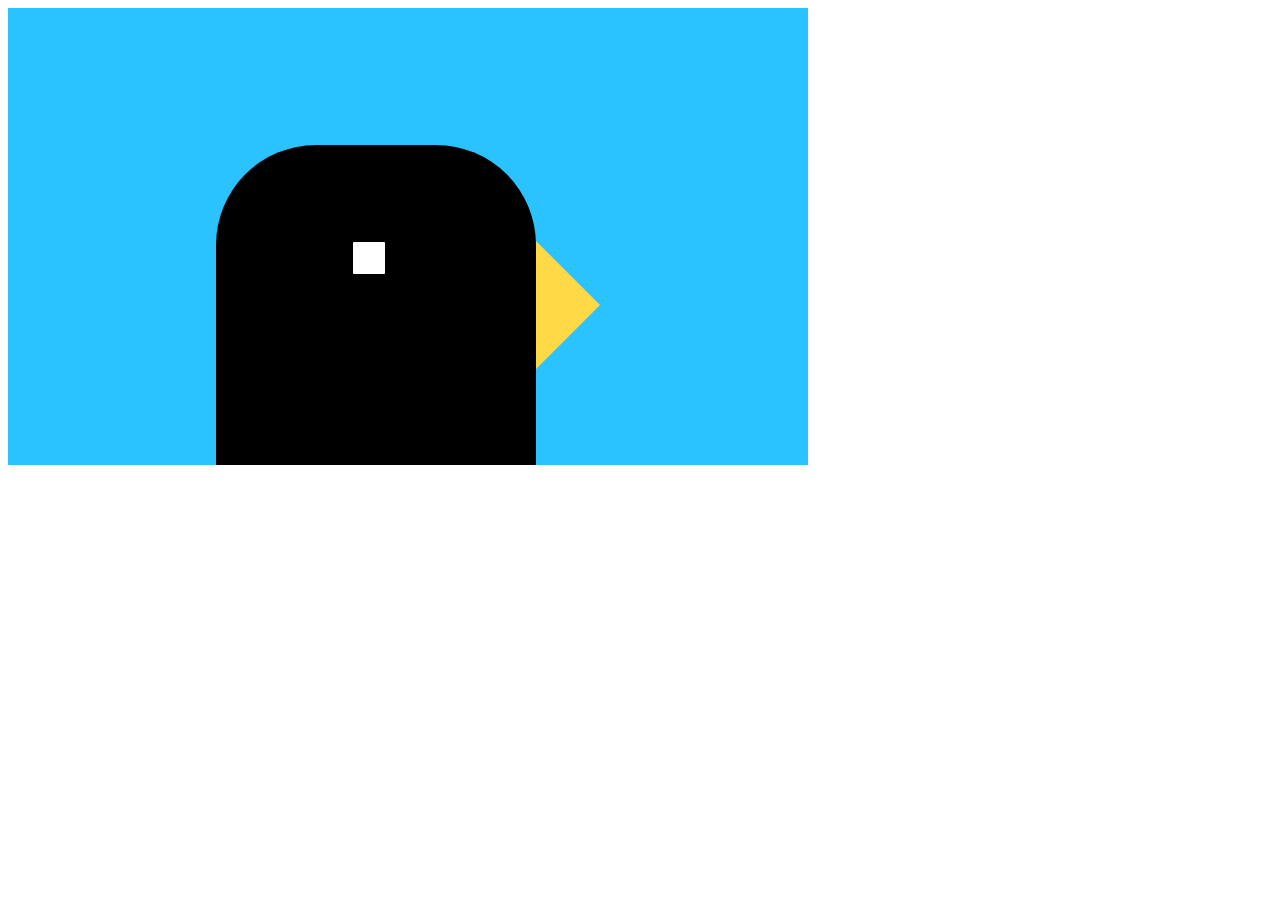
<file: week1/bird.html>
<!DOCTYPE html>
<html lang="en">
<head>
  <meta charset="UTF-8">
  <meta http-equiv="X-UA-Compatible" content="IE=edge">
  <meta name="viewport" content="width=device-width, initial-scale=1.0">
  <link rel="stylesheet" href="bird.css">
  <title>Bird</title>
</head>
<body>
  <div id="blue">  
    <div id="black">
      <div id="white"></div>
      <div id="triangle"></div>
    </div>
  </div>
</body>
</html>
</file>
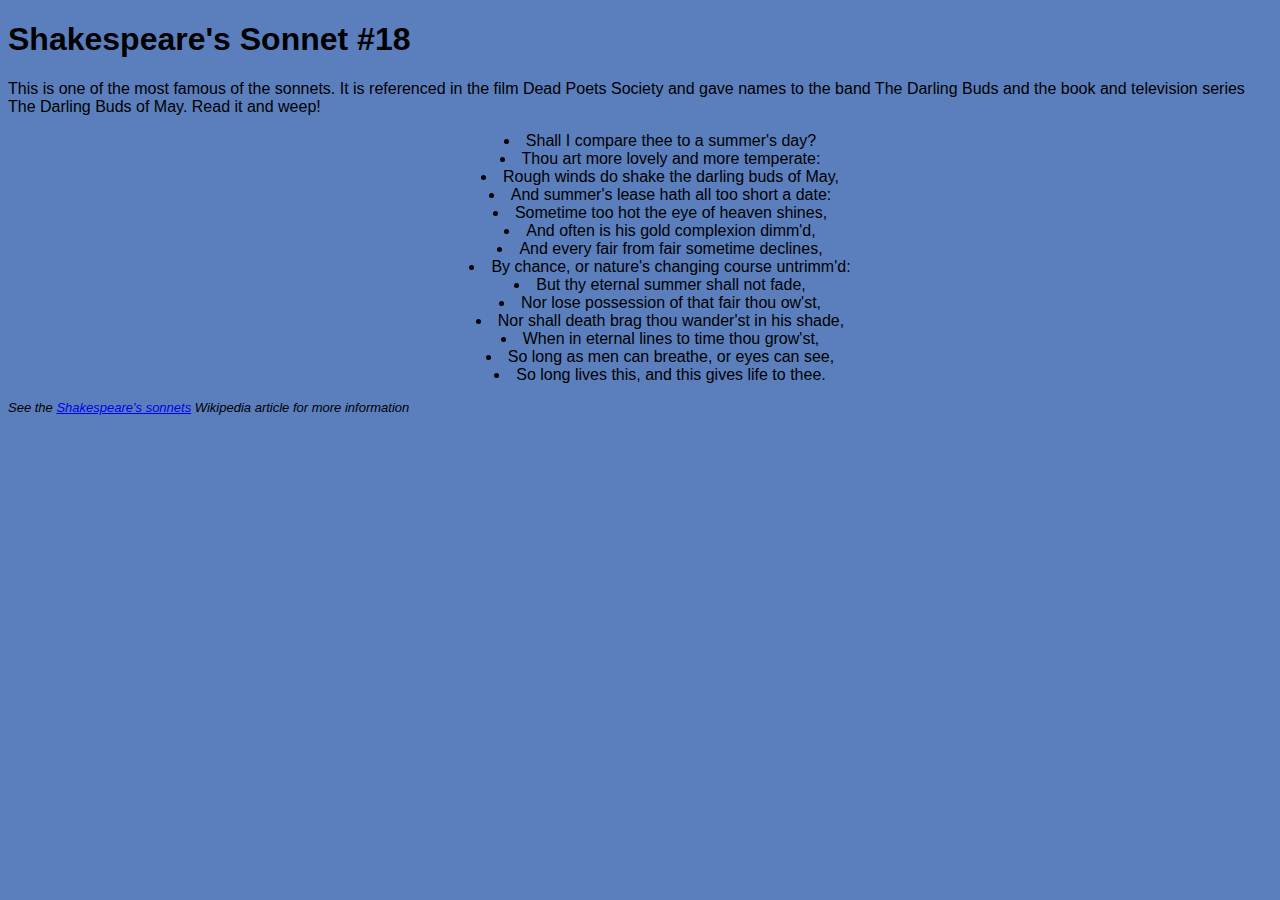
<file: week1/Challenges/challenge1.html>
<!DOCTYPE html>
<html>
  <head>
    <title>Challenge 1</title>
    <link rel="stylesheet" href="ch1.css" />
  </head>
  <body>
    <h1>Shakespeare's Sonnet #18</h1>
    <p>
      This is one of the most famous of the sonnets. It is referenced in the
      film Dead Poets Society and gave names to the band The Darling Buds and
      the book and television series The Darling Buds of May. Read it and weep!
    </p>
    <ul>
      <li>Shall I compare thee to a summer's day?</li>
      <li>Thou art more lovely and more temperate:</li>
      <li>Rough winds do shake the darling buds of May,</li>
      <li>And summer's lease hath all too short a date:</li>
      <li>Sometime too hot the eye of heaven shines,</li>
      <li>And often is his gold complexion dimm'd,</li>
      <li>And every fair from fair sometime declines,</li>
      <li>By chance, or nature's changing course untrimm'd:</li>
      <li>But thy eternal summer shall not fade,</li>
      <li>Nor lose possession of that fair thou ow'st,</li>
      <li>Nor shall death brag thou wander'st in his shade,</li>
      <li>When in eternal lines to time thou grow'st,</li>
      <li>So long as men can breathe, or eyes can see,</li>
      <li>So long lives this, and this gives life to thee.</li>
    </ul>

    <p class="copyright">
      See the
      <a href="http://en.wikipedia.org/wiki/Shakespeare%27s_Sonnets">
        Shakespeare's sonnets</a
      >
      Wikipedia article for more information
    </p>
  </body>
</html>
</file>
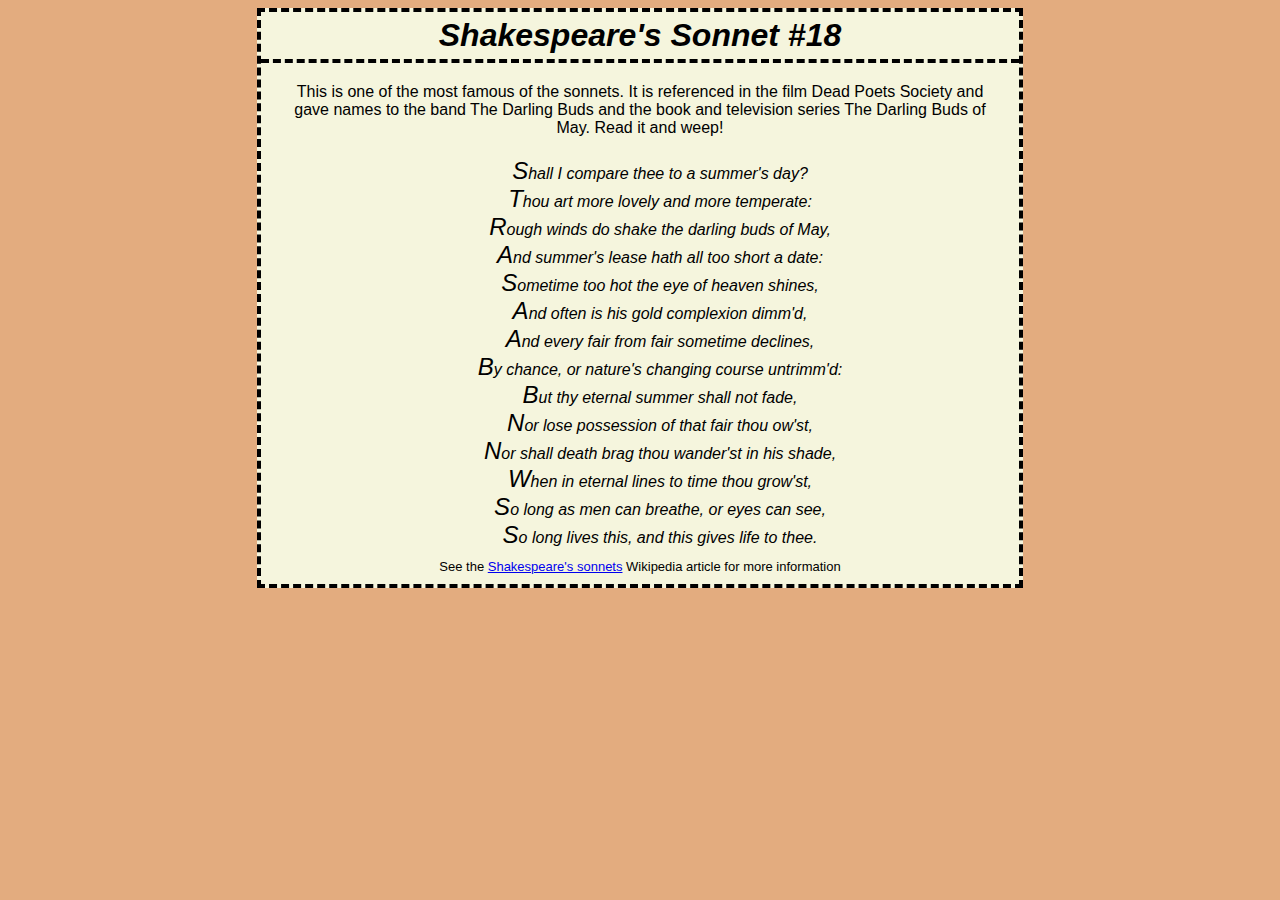
<file: week1/Challenges/challenge2.html>
<!DOCTYPE html PUBLIC "-//W3C//DTD HTML 4.01//EN" "http://www.w3.org/TR/html4/strict.dtd">
<html>
  <head>
    <title>CSS Challenge 2</title>
    <link rel="stylesheet" href="ch2.css" />
  </head>
  <body>
    <div id="wrap">
      <h1>Shakespeare's Sonnet #18</h1>
      <div class="line"></div>
      <p>
        This is one of the most famous of the sonnets. It is referenced in the
        film Dead Poets Society and gave names to the band The Darling Buds and
        the book and television series The Darling Buds of May. Read it and
        weep!
      </p>
      <ul>
        <li>Shall I compare thee to a summer's day?</li>
        <li>Thou art more lovely and more temperate:</li>
        <li>Rough winds do shake the darling buds of May,</li>
        <li>And summer's lease hath all too short a date:</li>
        <li>Sometime too hot the eye of heaven shines,</li>
        <li>And often is his gold complexion dimm'd,</li>
        <li>And every fair from fair sometime declines,</li>
        <li>By chance, or nature's changing course untrimm'd:</li>
        <li>But thy eternal summer shall not fade,</li>
        <li>Nor lose possession of that fair thou ow'st,</li>
        <li>Nor shall death brag thou wander'st in his shade,</li>
        <li>When in eternal lines to time thou grow'st,</li>
        <li>So long as men can breathe, or eyes can see,</li>
        <li>So long lives this, and this gives life to thee.</li>
      </ul>

      <p class="copyright">
        See the
        <a href="http://en.wikipedia.org/wiki/Shakespeare%27s_Sonnets">
          Shakespeare's sonnets</a
        >
        Wikipedia article for more information
      </p>
    </div>
  </body>
</html>
</file>
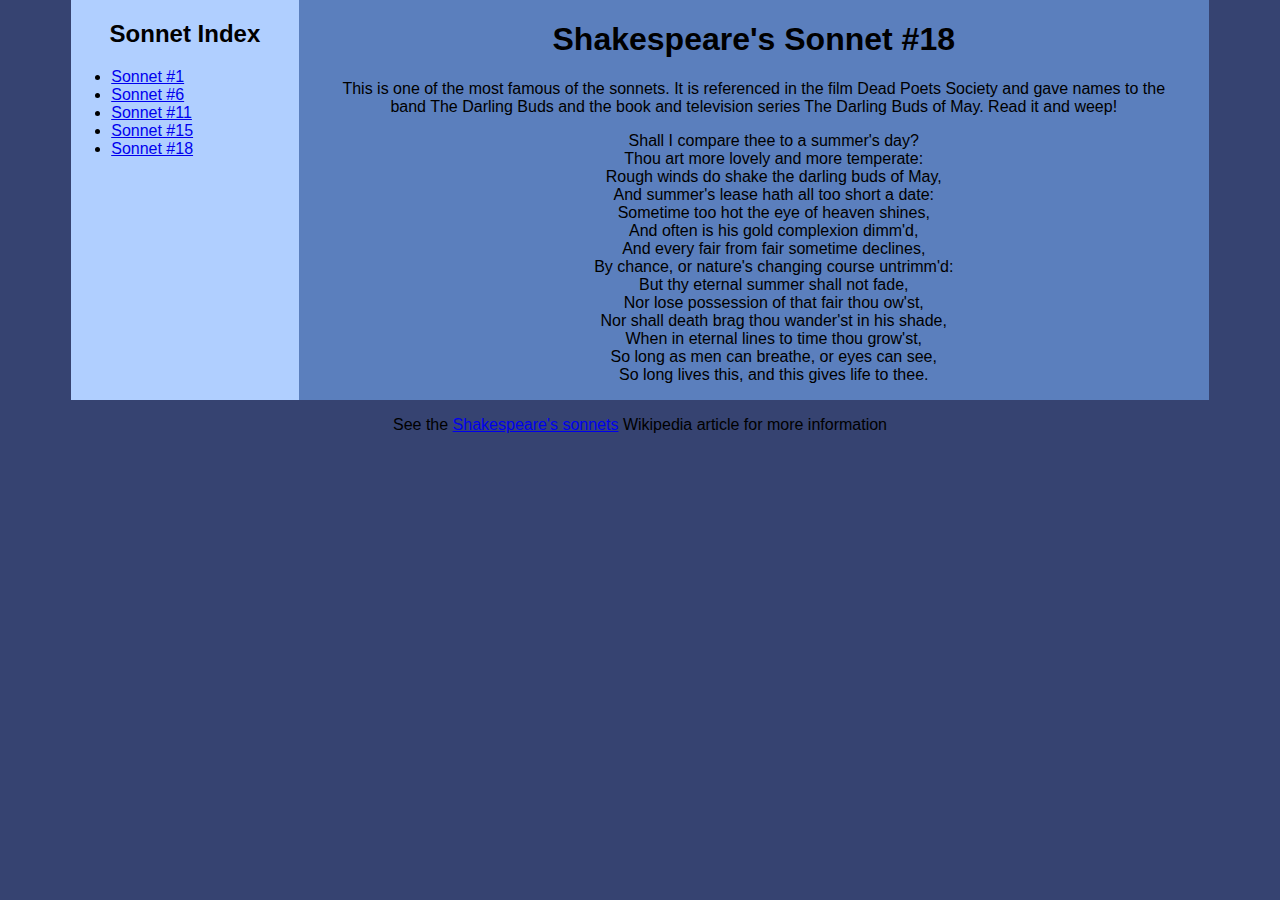
<file: week1/Challenges/challenge3.html>
<html>
  <head>
    <title>CSS Challenge 3</title>
    <link rel="stylesheet" href="ch3.css" />
    <style></style>
  </head>
  <body>
    <div id="wrap">
      <div id="nav">
        <h2>Sonnet Index</h2>
        <ul>
          <li><a href="#">Sonnet #1</a></li>
          <li><a href="#">Sonnet #6</a></li>
          <li><a href="#">Sonnet #11</a></li>
          <li><a href="#">Sonnet #15</a></li>
          <li><a href="#">Sonnet #18</a></li>
        </ul>
      </div>
      <div id="content">
        <h1>Shakespeare's Sonnet #18</h1>
        <p>
          This is one of the most famous of the sonnets. It is referenced in the
          film Dead Poets Society and gave names to the band The Darling Buds
          and the book and television series The Darling Buds of May. Read it
          and weep!
        </p>
        <ul>
          <li>Shall I compare thee to a summer's day?</li>
          <li>Thou art more lovely and more temperate:</li>
          <li>Rough winds do shake the darling buds of May,</li>
          <li>And summer's lease hath all too short a date:</li>
          <li>Sometime too hot the eye of heaven shines,</li>
          <li>And often is his gold complexion dimm'd,</li>
          <li>And every fair from fair sometime declines,</li>
          <li>By chance, or nature's changing course untrimm'd:</li>
          <li>But thy eternal summer shall not fade,</li>
          <li>Nor lose possession of that fair thou ow'st,</li>
          <li>Nor shall death brag thou wander'st in his shade,</li>
          <li>When in eternal lines to time thou grow'st,</li>
          <li>So long as men can breathe, or eyes can see,</li>
          <li>So long lives this, and this gives life to thee.</li>
        </ul>
      </div>
    </div>

    <p class="copyright">
      See the
      <a href="http://en.wikipedia.org/wiki/Shakespeare%27s_Sonnets">
        Shakespeare's sonnets</a
      >
      Wikipedia article for more information
    </p>
  </body>
</html>
</file>
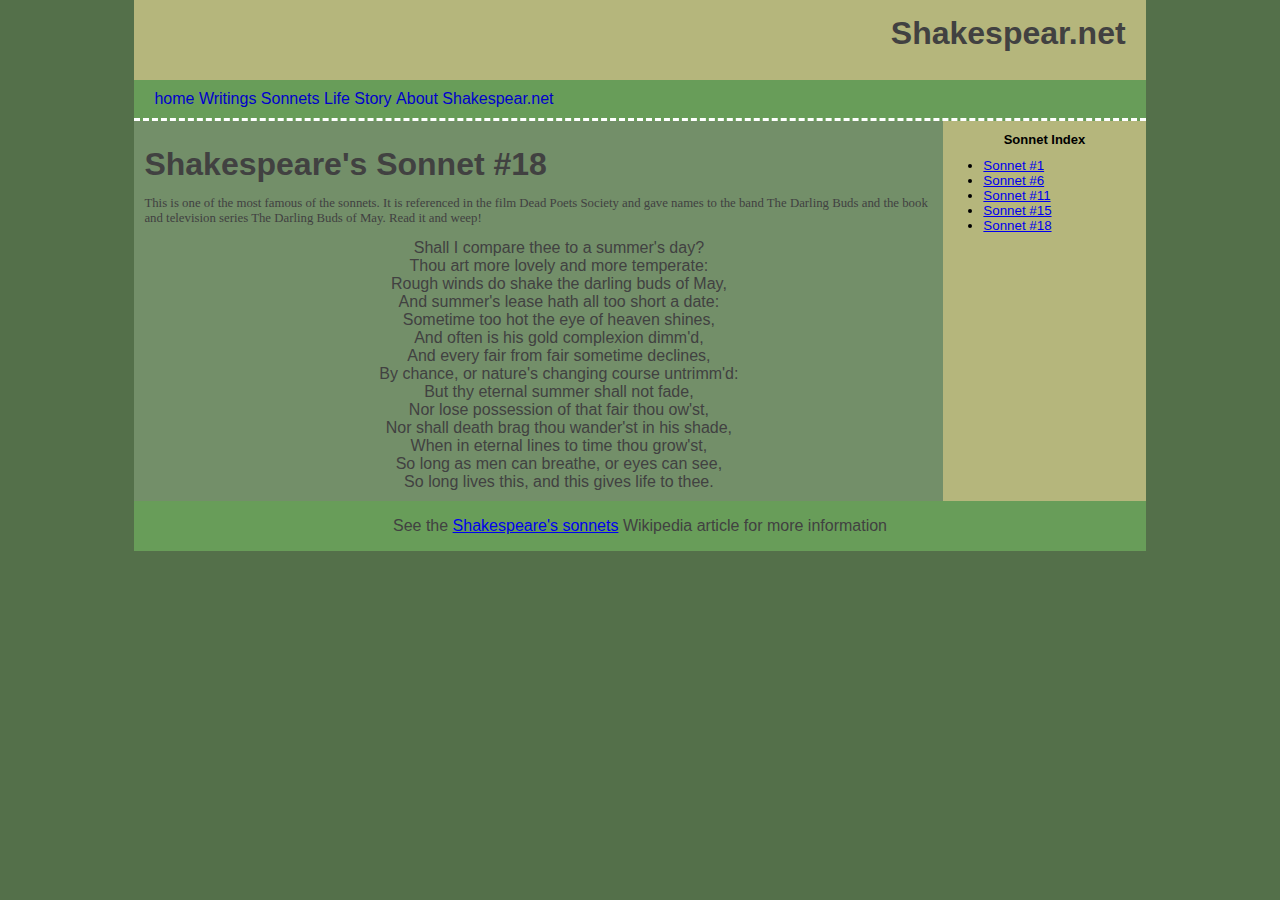
<file: week1/Challenges/challenge4.html>
<html lang="en">
  <head>
    <title>CSS Challenge 4</title>
    <link rel="stylesheet" href="ch4.css" />
  </head>
  <body>
    <div id="wrap">
      <div id="header">
        <h1>Shakespear.net</h1>
      </div>
      <div id="nav">
        <ul>
          <li><a href="#">Home</a></li>
          <li><a href="#">Writings</a></li>
          <li><a href="#">Sonnets</a></li>
          <li><a href="#">Life Story</a></li>
          <li><a href="#">About Shakespear.net</a></li>
        </ul>
      </div>
      <div id="sidebar">
        <h2>Sonnet Index</h2>
        <ul>
          <li><a href="#">Sonnet #1</a></li>
          <li><a href="#">Sonnet #6</a></li>
          <li><a href="#">Sonnet #11</a></li>
          <li><a href="#">Sonnet #15</a></li>
          <li><a href="#">Sonnet #18</a></li>
        </ul>
      </div>
      <div id="content">
        <h1>Shakespeare's Sonnet #18</h1>
        <p>
          This is one of the most famous of the sonnets. It is referenced in the
          film Dead Poets Society and gave names to the band The Darling Buds
          and the book and television series The Darling Buds of May. Read it
          and weep!
        </p>
        <ul>
          <li>Shall I compare thee to a summer's day?</li>
          <li>Thou art more lovely and more temperate:</li>
          <li>Rough winds do shake the darling buds of May,</li>
          <li>And summer's lease hath all too short a date:</li>
          <li>Sometime too hot the eye of heaven shines,</li>
          <li>And often is his gold complexion dimm'd,</li>
          <li>And every fair from fair sometime declines,</li>
          <li>By chance, or nature's changing course untrimm'd:</li>
          <li>But thy eternal summer shall not fade,</li>
          <li>Nor lose possession of that fair thou ow'st,</li>
          <li>Nor shall death brag thou wander'st in his shade,</li>
          <li>When in eternal lines to time thou grow'st,</li>
          <li>So long as men can breathe, or eyes can see,</li>
          <li>So long lives this, and this gives life to thee.</li>
        </ul>
      </div>
      <div id="footer">
        <p class="copyright">
          See the
          <a href="http://en.wikipedia.org/wiki/Shakespeare%27s_Sonnets">
            Shakespeare's sonnets</a
          >
          Wikipedia article for more information
        </p>
      </div>
    </div>
  </body>
</html>
</file>
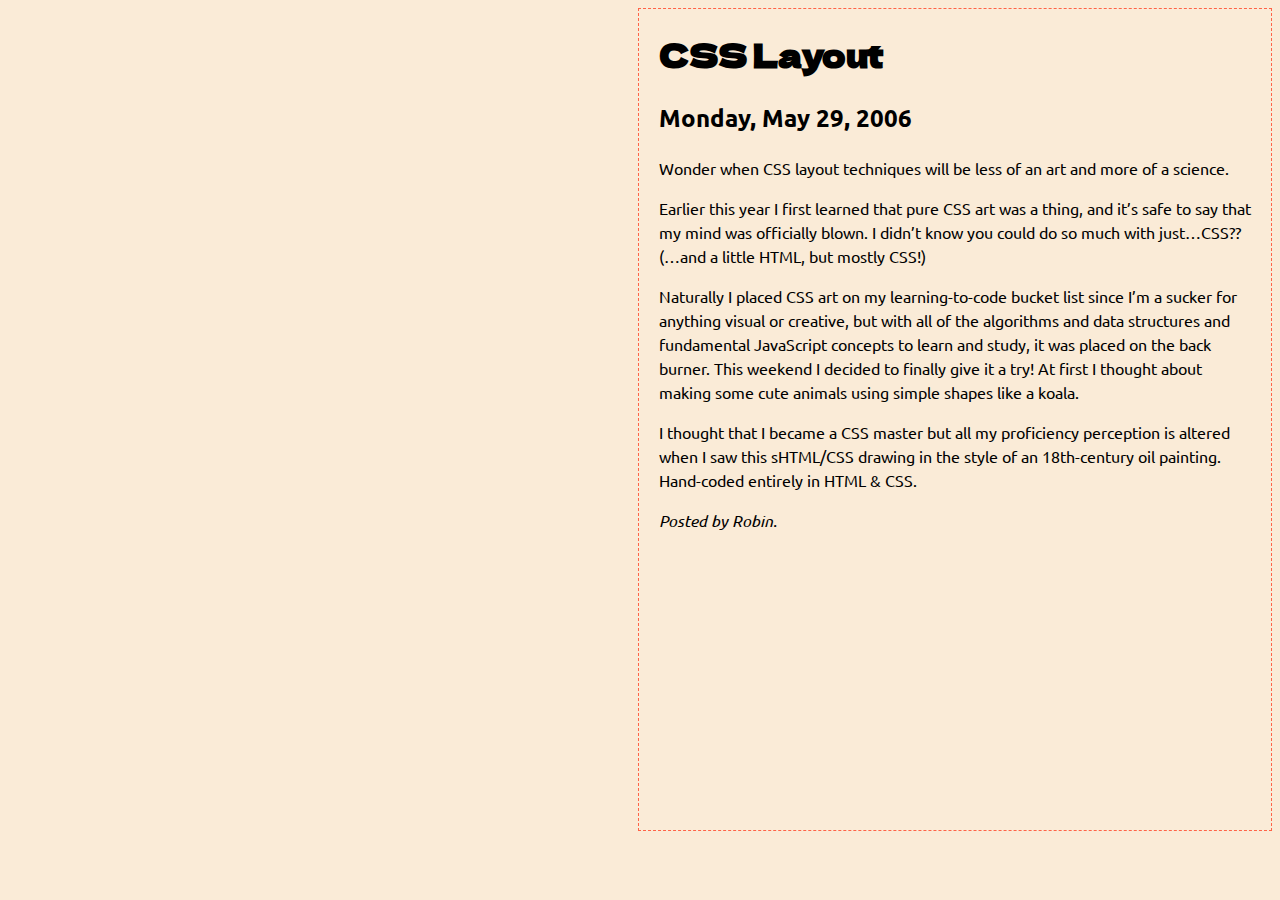
<file: week1/Challenges/challenge6.html>
<!DOCTYPE html>
<html lang="en">
  <head>
    <title>Headline Challenge</title>
    <link rel="stylesheet" href="ch6.css" />
    <link
      rel="stylesheet"
      href="https://fonts.googleapis.com/css?family=Ubuntu"
    />
    <link
      rel="stylesheet"
      href="https://fonts.googleapis.com/css?family=Dela+Gothic+One"
    />
  </head>
  <body>
    <div id="wrap">
      <div class="thepost">
        <h1 class="posttitle">CSS Layout</h1>
        <h2 class="dateheader">Monday, May 29, 2006</h2>
        <p>
          Wonder when CSS layout techniques will be less of an art and more of a
          science.
        </p>

        <p>
          Earlier this year I first learned that pure CSS art was a thing, and
          it’s safe to say that my mind was officially blown. I didn’t know you
          could do so much with just…CSS?? (…and a little HTML, but mostly CSS!)
        </p>

        <p>
          Naturally I placed CSS art on my learning-to-code bucket list since
          I’m a sucker for anything visual or creative, but with all of the
          algorithms and data structures and fundamental JavaScript concepts to
          learn and study, it was placed on the back burner. This weekend I
          decided to finally give it a try! At first I thought about making some
          cute animals using simple shapes like a koala.
        </p>

        <p>
          I thought that I became a CSS master but all my proficiency perception
          is altered when I saw this sHTML/CSS drawing in the style of an
          18th-century oil painting. Hand-coded entirely in HTML & CSS.
        </p>

        <p class="postfooter">
          <em>Posted by Robin.</em>
        </p>
      </div>
    </div>
  </body>
</html>
</file>
<file: week1/bird.css>
#blue {
  background-color: #2bc3ff;
  width: 800px;
  height: 457px;
}

#black {
  background-color: black;
  border-radius: 100px 100px 0 0;
  width: 320px;
  height: 320px;
  position: relative;
  left: 208px;
  top: 137px;
}

#white {
  background-color: white;
  width: 32px;
  height: 32px;
  position: relative;
  left: 137px;
  top: 97px;
  border-radius: 1px;
}

#triangle {
  width: 0;
  height: 0;
  border-top: 64px solid transparent;
  border-left: 64px solid #ffd946;
  border-bottom: 64px solid transparent;
  position: relative;
  left: 320px;
  top: 64px;
}

/* Answers to the questions/

1 - Which html element(s) did you use for each of the shapes? Why did you use that one/those?

Only div elements, because it was all about boxes and positioning 

2- If you couldn't change the css file that you just created but you are allowed to add a new css file, how would you change the color of the bird?
div #black {
  background-color: blue;
}

3- Can you think of a reason why you sometimes cannot change a css file?
maybe copyrights issues or having a locked / an inaccessible file
</file>
<file: week1/Challenges/ch1.css>
body {
  background-color: #5b7fbd;
  font-family: Verdana, Geneva, Tahoma, sans-serif;
}

li {
  text-align: center;
  list-style-position: inside;
}
.copyright {
  font-style: italic;
  font-size: small;
}
</file>
<file: week1/Challenges/ch2.css>
body {
  background-color: #e3ac7f;
  text-align: center;
  font-family: Verdana, Geneva, Tahoma, sans-serif;
}

h1 {
  font-style: italic;
  padding: 5px;
  margin: 0px;
}

p {
  padding: 20px;
  margin: 0;
}
p.copyright {
  font-size: small;
  padding: 10px;
}

#wrap {
  width: 60%;
  margin: auto;
  border: dashed 4px;
  background-color: #f5f5dd;
}

.line {
  border-bottom: dashed 4px;
  background-color: #f5f5dd;
}

ul {
  margin: 0;
}

li {
  margin: 0;
  list-style-type: none;
  font-style: italic;
}
li::first-letter {
  font-size: 1.5em;
  color: black;
}
</file>
<file: week1/Challenges/ch3.css>
body {
  font-family: Arial, Helvetica, sans-serif;
  background-color: #364371;
  margin-top: 0;
}

#wrap {
  background-color: #b0cfff;
  width: 90%;
  height: max-content;
  margin: auto;
  text-align: center;
  overflow: hidden;
}
#content {
  width: 80%;
  height: 100%;
  float: left;
  background-color: #5b7fbd;
  padding-left: 30px;
  padding-right: 30px;
  clear: right;
  box-sizing: border-box;
}
#nav {
  width: 20%;
  height: 100%;
  float: left;
  background-color: #b0cfff;
}

#nav li {
  text-align: left;
}
#content li {
  list-style-type: none;
}
p.copyright {
  text-align: center;
}
</file>
<file: week1/Challenges/ch4.css>
body {
  background-color: #54704a;
  margin-top: 0;
  font-family: Arial, Helvetica, sans-serif;
}

#wrap {
  width: 80%;
  margin: auto;
  height: max-content;
  background-color: #b5b67c;
  overflow: hidden;
}

#header {
  text-align: right;
  height: 80px;
  background-color: #b5b67c;
}

#nav {
  background-color: #689d59;
  height: max-content;
  padding: 10px;
  border-bottom: dashed 3px white;
}

#sidebar {
  font-size: smaller;
  width: 20%;
  height: 100%;
  background-color: #b5b67c;
  float: right;
  clear: both;
}

#content {
  width: 80%;
  height: 100%;
  background-color: #738f69;
  float: left;
}

#footer {
  display: inline-block;
  background-color: #689d59;
  width: 100%;
  text-align: center;
  color: #414141;
}

ul {
  margin: 0;
}

#content ul {
  padding-bottom: 10px;
}

#nav ul {
  padding-left: 10px;
}
#nav li {
  display: inline;
}

#content li {
  list-style-type: none;
  text-align: center;
  color: #414141;
}

#content p {
  padding: 0 10px 0 10px;
  font: 0.8em verdana;
  color: #414141;
}

h1 {
  margin-top: 0;
  padding: 15 20 10 10;
  color: #414141;
}

#content h1 {
  margin-bottom: 0;
  padding: 25 10 0 10;
}

h2 {
  font-size: small;
  text-align: center;
}

#nav a {
  text-decoration: none;
  color: #00c;
}

#nav a:visited {
  decoration: none;
}

#nav ul::first-letter {
  text-transform: lowercase;
}
#nav ul > :first-child {
  color: yellow;
}
</file>
<file: week1/Challenges/ch6.css>
body {
  background-color: antiquewhite;
  background-image: url(https://miro.medium.com/max/551/1*b0bmZk0d31hAVgDWExpw4g.png);
  background-repeat: no-repeat;
  background-position: left;
}
#wrap {
  margin-top: 0;
  width: 50%;
  float: right;
  border: 1px dashed tomato;
  background-image: url(https://miro.medium.com/max/700/1*oNkm7pzDxF4VmrSLSw_TSg.jpeg);
  background-repeat: no-repeat;
  background-position: bottom;
  background-size: 300px;
}
.thepost {
  font-family: ubuntu;
  line-height: 1.5;
  padding-left: 20px;
  padding-right: 20px;
  height: 800px;
}
.posttitle {
  font-family: 'Dela Gothic One', cursive;
}
.dateheader {
}
.postfooter {
}
</file>
